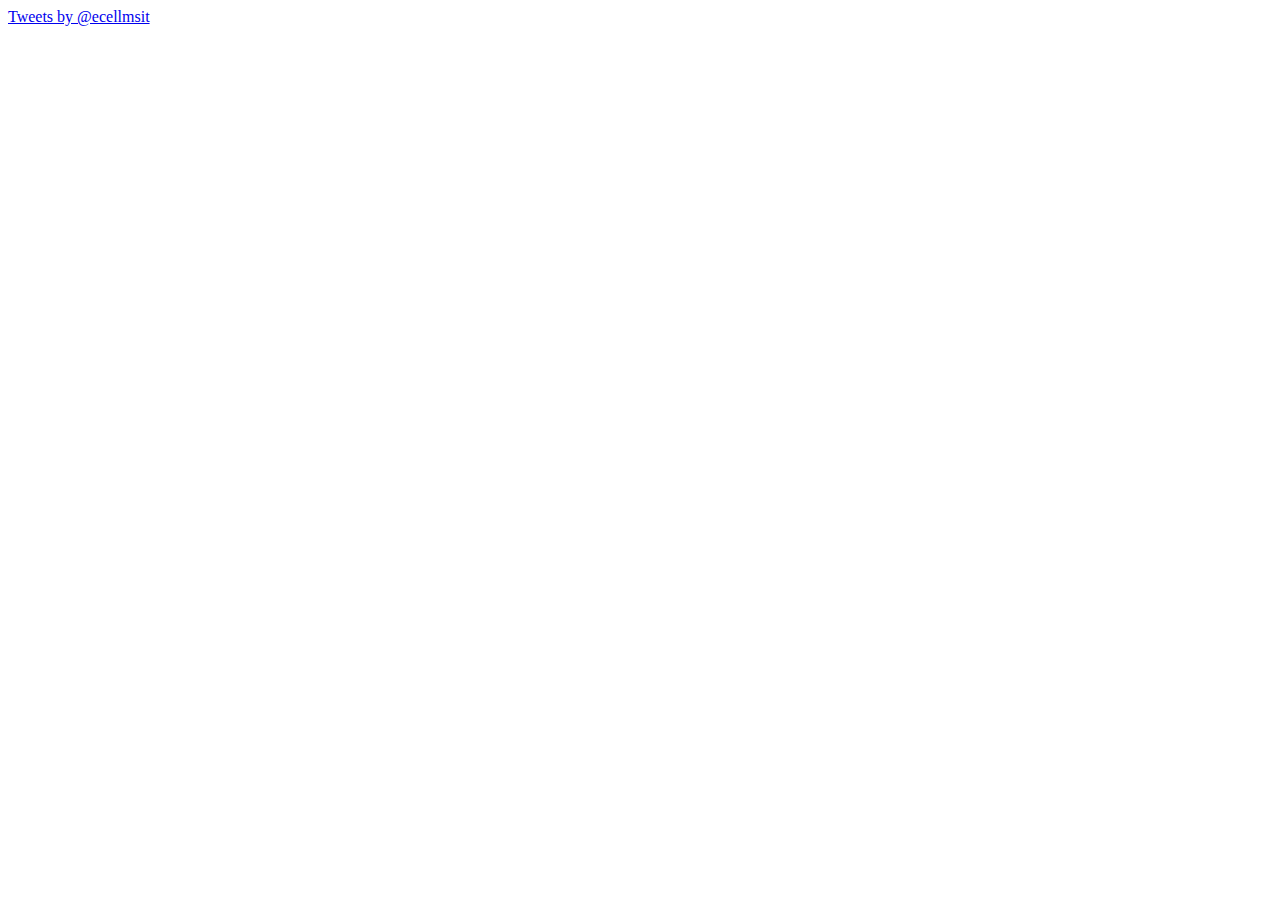
<file: LiveFeed.html>
<!DOCTYPE html PUBLIC "-//W3C//DTD XHTML 1.0 Transitional//EN" "http://www.w3.org/TR/xhtml1/DTD/xhtml1-transitional.dtd">
<html xmlns="http://www.w3.org/1999/xhtml">
<head>
<meta http-equiv="Content-Type" content="text/html; charset=UTF-8" />
<title>LiveFeed</title>
</head>

<body>
<a class="twitter-timeline" href="https://twitter.com/ecellmsit" data-widget-id="648949322352955392">Tweets by @ecellmsit</a> <script>!function(d,s,id){var js,fjs=d.getElementsByTagName(s)[0],p=/^http:/.test(d.location)?'http':'https';if(!d.getElementById(id)){js=d.createElement(s);js.id=id;js.src=p+"://platform.twitter.com/widgets.js";fjs.parentNode.insertBefore(js,fjs);}}(document,"script","twitter-wjs");</script>



</body>
</html>
</file>
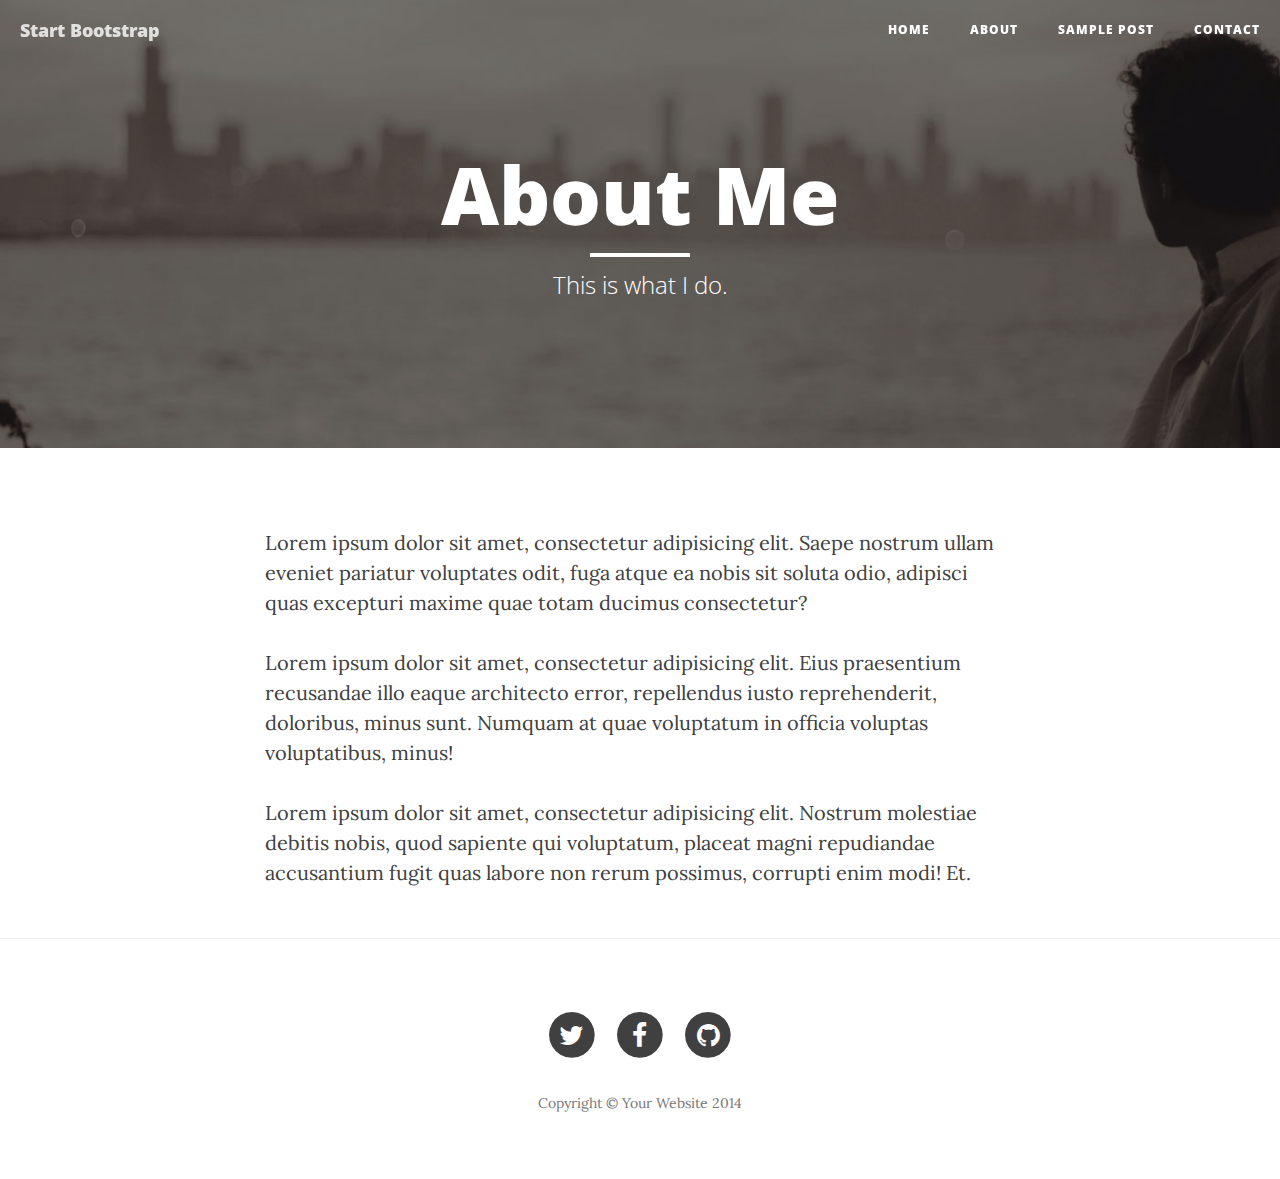
<file: blog/about.html>
<!DOCTYPE html>
<html lang="en">

<head>

    <meta charset="utf-8">
    <meta http-equiv="X-UA-Compatible" content="IE=edge">
    <meta name="viewport" content="width=device-width, initial-scale=1">
    <meta name="description" content="">
    <meta name="author" content="">

    <title>Clean Blog - About</title>

    <!-- Bootstrap Core CSS -->
    <link href="css/bootstrap.min.css" rel="stylesheet">

    <!-- Custom CSS -->
    <link href="css/clean-blog.min.css" rel="stylesheet">

    <!-- Custom Fonts -->
    <link href="http://maxcdn.bootstrapcdn.com/font-awesome/4.1.0/css/font-awesome.min.css" rel="stylesheet" type="text/css">
    <link href='http://fonts.googleapis.com/css?family=Lora:400,700,400italic,700italic' rel='stylesheet' type='text/css'>
    <link href='http://fonts.googleapis.com/css?family=Open+Sans:300italic,400italic,600italic,700italic,800italic,400,300,600,700,800' rel='stylesheet' type='text/css'>

    <!-- HTML5 Shim and Respond.js IE8 support of HTML5 elements and media queries -->
    <!-- WARNING: Respond.js doesn't work if you view the page via file:// -->
    <!--[if lt IE 9]>
        <script src="https://oss.maxcdn.com/libs/html5shiv/3.7.0/html5shiv.js"></script>
        <script src="https://oss.maxcdn.com/libs/respond.js/1.4.2/respond.min.js"></script>
    <![endif]-->

</head>

<body>

    <!-- Navigation -->
    <nav class="navbar navbar-default navbar-custom navbar-fixed-top">
        <div class="container-fluid">
            <!-- Brand and toggle get grouped for better mobile display -->
            <div class="navbar-header page-scroll">
                <button type="button" class="navbar-toggle" data-toggle="collapse" data-target="#bs-example-navbar-collapse-1">
                    <span class="sr-only">Toggle navigation</span>
                    <span class="icon-bar"></span>
                    <span class="icon-bar"></span>
                    <span class="icon-bar"></span>
                </button>
                <a class="navbar-brand" href="index.html">Start Bootstrap</a>
            </div>

            <!-- Collect the nav links, forms, and other content for toggling -->
            <div class="collapse navbar-collapse" id="bs-example-navbar-collapse-1">
                <ul class="nav navbar-nav navbar-right">
                    <li>
                        <a href="index.html">Home</a>
                    </li>
                    <li>
                        <a href="about.html">About</a>
                    </li>
                    <li>
                        <a href="post.html">Sample Post</a>
                    </li>
                    <li>
                        <a href="contact.html">Contact</a>
                    </li>
                </ul>
            </div>
            <!-- /.navbar-collapse -->
        </div>
        <!-- /.container -->
    </nav>

    <!-- Page Header -->
    <!-- Set your background image for this header on the line below. -->
    <header class="intro-header" style="background-image: url('img/about-bg.jpg')">
        <div class="container">
            <div class="row">
                <div class="col-lg-8 col-lg-offset-2 col-md-10 col-md-offset-1">
                    <div class="page-heading">
                        <h1>About Me</h1>
                        <hr class="small">
                        <span class="subheading">This is what I do.</span>
                    </div>
                </div>
            </div>
        </div>
    </header>

    <!-- Main Content -->
    <div class="container">
        <div class="row">
            <div class="col-lg-8 col-lg-offset-2 col-md-10 col-md-offset-1">
                <p>Lorem ipsum dolor sit amet, consectetur adipisicing elit. Saepe nostrum ullam eveniet pariatur voluptates odit, fuga atque ea nobis sit soluta odio, adipisci quas excepturi maxime quae totam ducimus consectetur?</p>
                <p>Lorem ipsum dolor sit amet, consectetur adipisicing elit. Eius praesentium recusandae illo eaque architecto error, repellendus iusto reprehenderit, doloribus, minus sunt. Numquam at quae voluptatum in officia voluptas voluptatibus, minus!</p>
                <p>Lorem ipsum dolor sit amet, consectetur adipisicing elit. Nostrum molestiae debitis nobis, quod sapiente qui voluptatum, placeat magni repudiandae accusantium fugit quas labore non rerum possimus, corrupti enim modi! Et.</p>
            </div>
        </div>
    </div>

    <hr>

    <!-- Footer -->
    <footer>
        <div class="container">
            <div class="row">
                <div class="col-lg-8 col-lg-offset-2 col-md-10 col-md-offset-1">
                    <ul class="list-inline text-center">
                        <li>
                            <a href="#">
                                <span class="fa-stack fa-lg">
                                    <i class="fa fa-circle fa-stack-2x"></i>
                                    <i class="fa fa-twitter fa-stack-1x fa-inverse"></i>
                                </span>
                            </a>
                        </li>
                        <li>
                            <a href="#">
                                <span class="fa-stack fa-lg">
                                    <i class="fa fa-circle fa-stack-2x"></i>
                                    <i class="fa fa-facebook fa-stack-1x fa-inverse"></i>
                                </span>
                            </a>
                        </li>
                        <li>
                            <a href="#">
                                <span class="fa-stack fa-lg">
                                    <i class="fa fa-circle fa-stack-2x"></i>
                                    <i class="fa fa-github fa-stack-1x fa-inverse"></i>
                                </span>
                            </a>
                        </li>
                    </ul>
                    <p class="copyright text-muted">Copyright &copy; Your Website 2014</p>
                </div>
            </div>
        </div>
    </footer>

    <!-- jQuery -->
    <script src="js/jquery.js"></script>

    <!-- Bootstrap Core JavaScript -->
    <script src="js/bootstrap.min.js"></script>

    <!-- Custom Theme JavaScript -->
    <script src="js/clean-blog.min.js"></script>

</body>

</html>
</file>
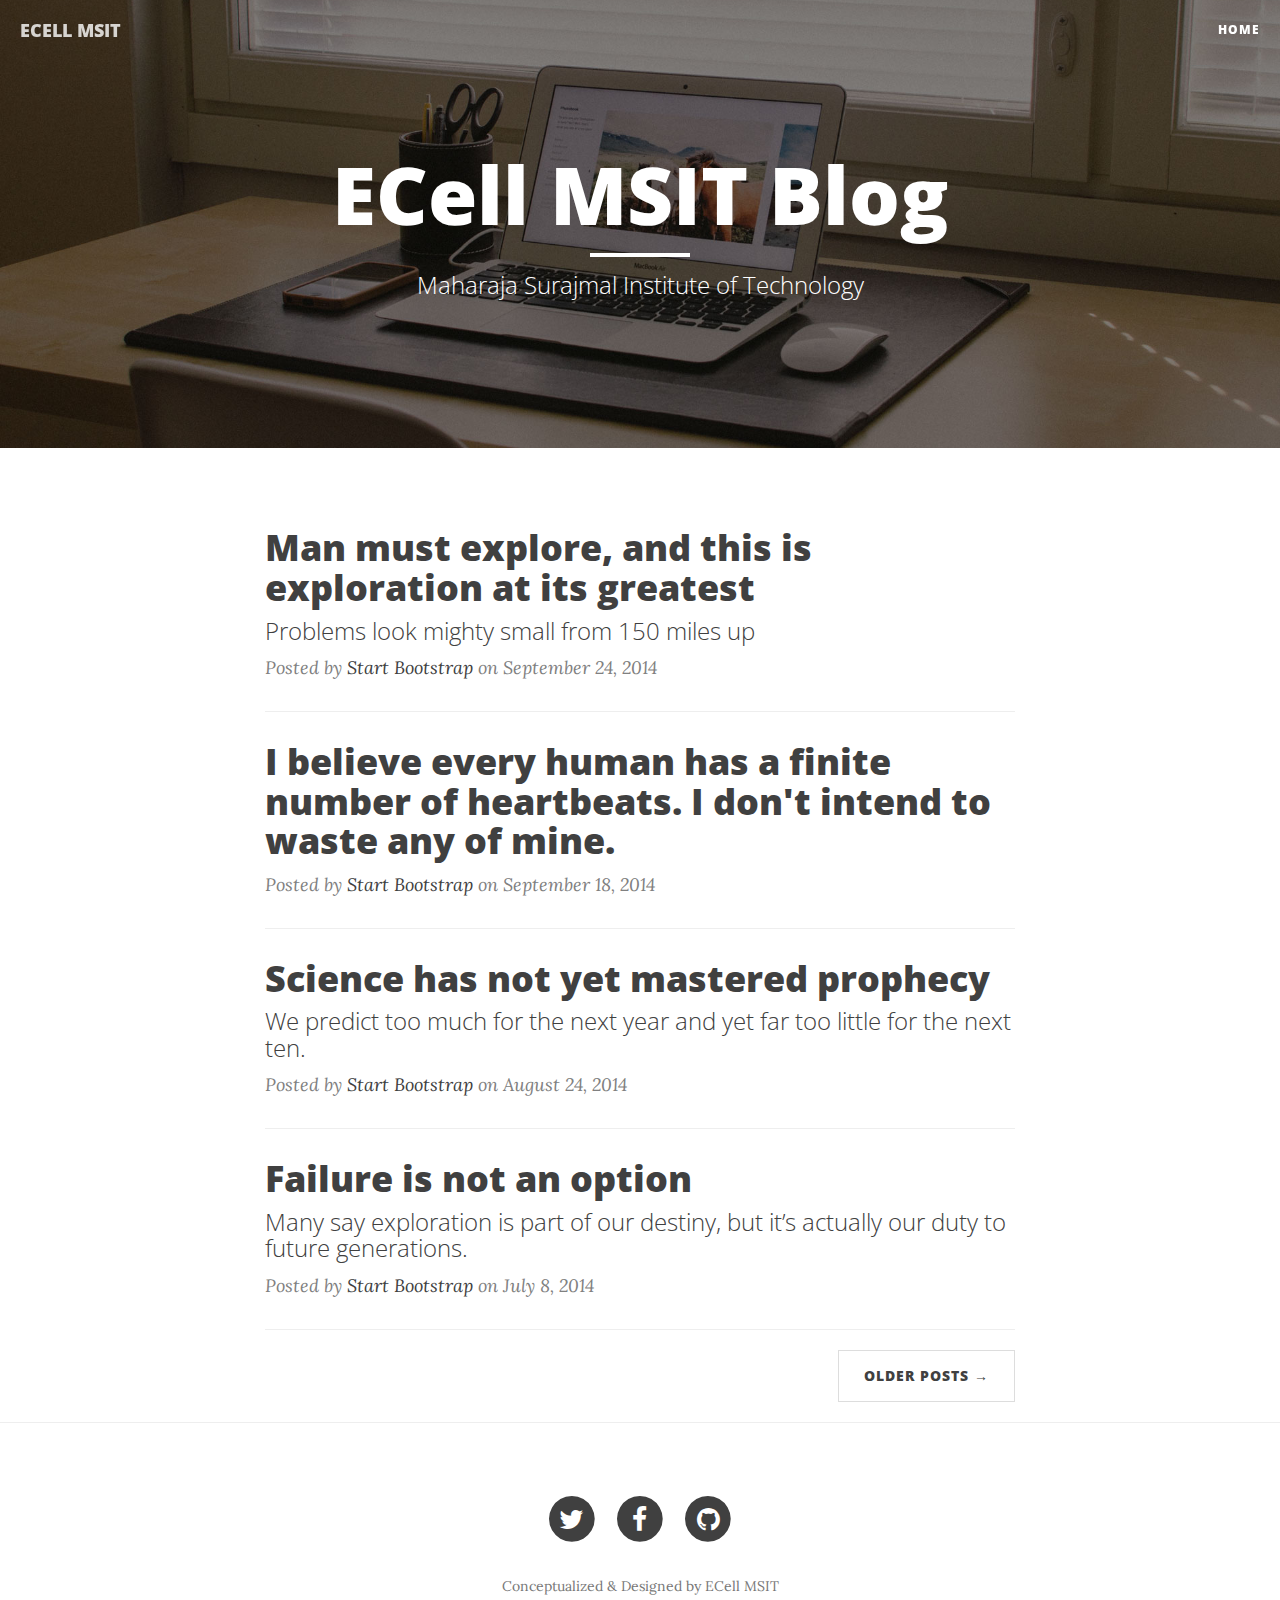
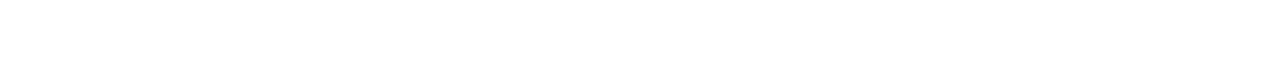
<file: blog/blog.html>
<!DOCTYPE html>
<html lang="en">

<head>

    <meta charset="utf-8">
    <meta http-equiv="X-UA-Compatible" content="IE=edge">
    <meta name="viewport" content="width=device-width, initial-scale=1">
    <meta name="description" content="">
    <meta name="author" content="">

    <title>ECell MSIT Blog</title>

    <!-- Bootstrap Core CSS -->
    <link href="css/bootstrap.min.css" rel="stylesheet">

    <!-- Custom CSS -->
    <link href="css/clean-blog.min.css" rel="stylesheet">

    <!-- Custom Fonts -->
    <link href="http://maxcdn.bootstrapcdn.com/font-awesome/4.1.0/css/font-awesome.min.css" rel="stylesheet" type="text/css">
    <link href='http://fonts.googleapis.com/css?family=Lora:400,700,400italic,700italic' rel='stylesheet' type='text/css'>
    <link href='http://fonts.googleapis.com/css?family=Open+Sans:300italic,400italic,600italic,700italic,800italic,400,300,600,700,800' rel='stylesheet' type='text/css'>

    <!-- HTML5 Shim and Respond.js IE8 support of HTML5 elements and media queries -->
    <!-- WARNING: Respond.js doesn't work if you view the page via file:// -->
    <!--[if lt IE 9]>
        <script src="https://oss.maxcdn.com/libs/html5shiv/3.7.0/html5shiv.js"></script>
        <script src="https://oss.maxcdn.com/libs/respond.js/1.4.2/respond.min.js"></script>
    <![endif]-->

</head>

<body>

    <!-- Navigation -->
    <nav class="navbar navbar-default navbar-custom navbar-fixed-top">
        <div class="container-fluid">
            <!-- Brand and toggle get grouped for better mobile display -->
            <div class="navbar-header page-scroll">
                <button type="button" class="navbar-toggle" data-toggle="collapse" data-target="#bs-example-navbar-collapse-1">
                    <span class="sr-only">Toggle navigation</span>
                    <span class="icon-bar"></span>
                    <span class="icon-bar"></span>
                    <span class="icon-bar"></span>
                </button>
                <a class="navbar-brand" href="index.html">ECELL MSIT</a>
            </div>

            <!-- Collect the nav links, forms, and other content for toggling -->
            <div class="collapse navbar-collapse" id="bs-example-navbar-collapse-1">
                <ul class="nav navbar-nav navbar-right">
                    <li>
                        <a href="index.html">Home</a>
                    </li>
               <!--     <li>
                        <a href="about.html">About</a>
                    </li>
                    <li>
                        <a href="post.html">Sample Post</a>
                    </li>
                    <li>
                        <a href="contact.html">Contact</a>
                    </li> -->
                </ul>
            </div>
            <!-- /.navbar-collapse -->
        </div>
        <!-- /.container -->
    </nav>

    <!-- Page Header -->
    <!-- Set your background image for this header on the line below. -->
    <header class="intro-header" style="background-image: url('img/home-bg.jpg')">
        <div class="container">
            <div class="row">
                <div class="col-lg-8 col-lg-offset-2 col-md-10 col-md-offset-1">
                    <div class="site-heading">
                        <h1>ECell MSIT Blog</h1>
                        <hr class="small">
                        <span class="subheading">Maharaja Surajmal Institute of Technology</span>
                    </div>
                </div>
            </div>
        </div>
    </header>

    <!-- Main Content -->
    <div class="container">
        <div class="row">
            <div class="col-lg-8 col-lg-offset-2 col-md-10 col-md-offset-1">
                <div class="post-preview">
                    <a href="post.html">
                        <h2 class="post-title">
                            Man must explore, and this is exploration at its greatest
                        </h2>
                        <h3 class="post-subtitle">
                            Problems look mighty small from 150 miles up
                        </h3>
                    </a>
                    <p class="post-meta">Posted by <a href="#">Start Bootstrap</a> on September 24, 2014</p>
                </div>
                <hr>
                <div class="post-preview">
                    <a href="post.html">
                        <h2 class="post-title">
                            I believe every human has a finite number of heartbeats. I don't intend to waste any of mine.
                        </h2>
                    </a>
                    <p class="post-meta">Posted by <a href="#">Start Bootstrap</a> on September 18, 2014</p>
                </div>
                <hr>
                <div class="post-preview">
                    <a href="post.html">
                        <h2 class="post-title">
                            Science has not yet mastered prophecy
                        </h2>
                        <h3 class="post-subtitle">
                            We predict too much for the next year and yet far too little for the next ten.
                        </h3>
                    </a>
                    <p class="post-meta">Posted by <a href="#">Start Bootstrap</a> on August 24, 2014</p>
                </div>
                <hr>
                <div class="post-preview">
                    <a href="post.html">
                        <h2 class="post-title">
                            Failure is not an option
                        </h2>
                        <h3 class="post-subtitle">
                            Many say exploration is part of our destiny, but it’s actually our duty to future generations.
                        </h3>
                    </a>
                    <p class="post-meta">Posted by <a href="#">Start Bootstrap</a> on July 8, 2014</p>
                </div>
                <hr>
                <!-- Pager -->
                <ul class="pager">
                    <li class="next">
                        <a href="#">Older Posts &rarr;</a>
                    </li>
                </ul>
            </div>
        </div>
    </div>

    <hr>

    <!-- Footer -->
    <footer>
        <div class="container">
            <div class="row">
                <div class="col-lg-8 col-lg-offset-2 col-md-10 col-md-offset-1">
                    <ul class="list-inline text-center">
                        <li>
                            <a href="#">
                                <span class="fa-stack fa-lg">
                                    <i class="fa fa-circle fa-stack-2x"></i>
                                    <i class="fa fa-twitter fa-stack-1x fa-inverse"></i>
                                </span>
                            </a>
                        </li>
                        <li>
                            <a href="#">
                                <span class="fa-stack fa-lg">
                                    <i class="fa fa-circle fa-stack-2x"></i>
                                    <i class="fa fa-facebook fa-stack-1x fa-inverse"></i>
                                </span>
                            </a>
                        </li>
                        <li>
                            <a href="#">
                                <span class="fa-stack fa-lg">
                                    <i class="fa fa-circle fa-stack-2x"></i>
                                    <i class="fa fa-github fa-stack-1x fa-inverse"></i>
                                </span>
                            </a>
                        </li>
                    </ul>
                    <p class="copyright text-muted">Conceptualized &amp; Designed by ECell MSIT</p>
                </div>
            </div>
        </div>
    </footer>

    <!-- jQuery -->
    <script src="js/jquery.js"></script>

    <!-- Bootstrap Core JavaScript -->
    <script src="js/bootstrap.min.js"></script>

    <!-- Custom Theme JavaScript -->
    <script src="js/clean-blog.min.js"></script>

</body>

</html>
</file>
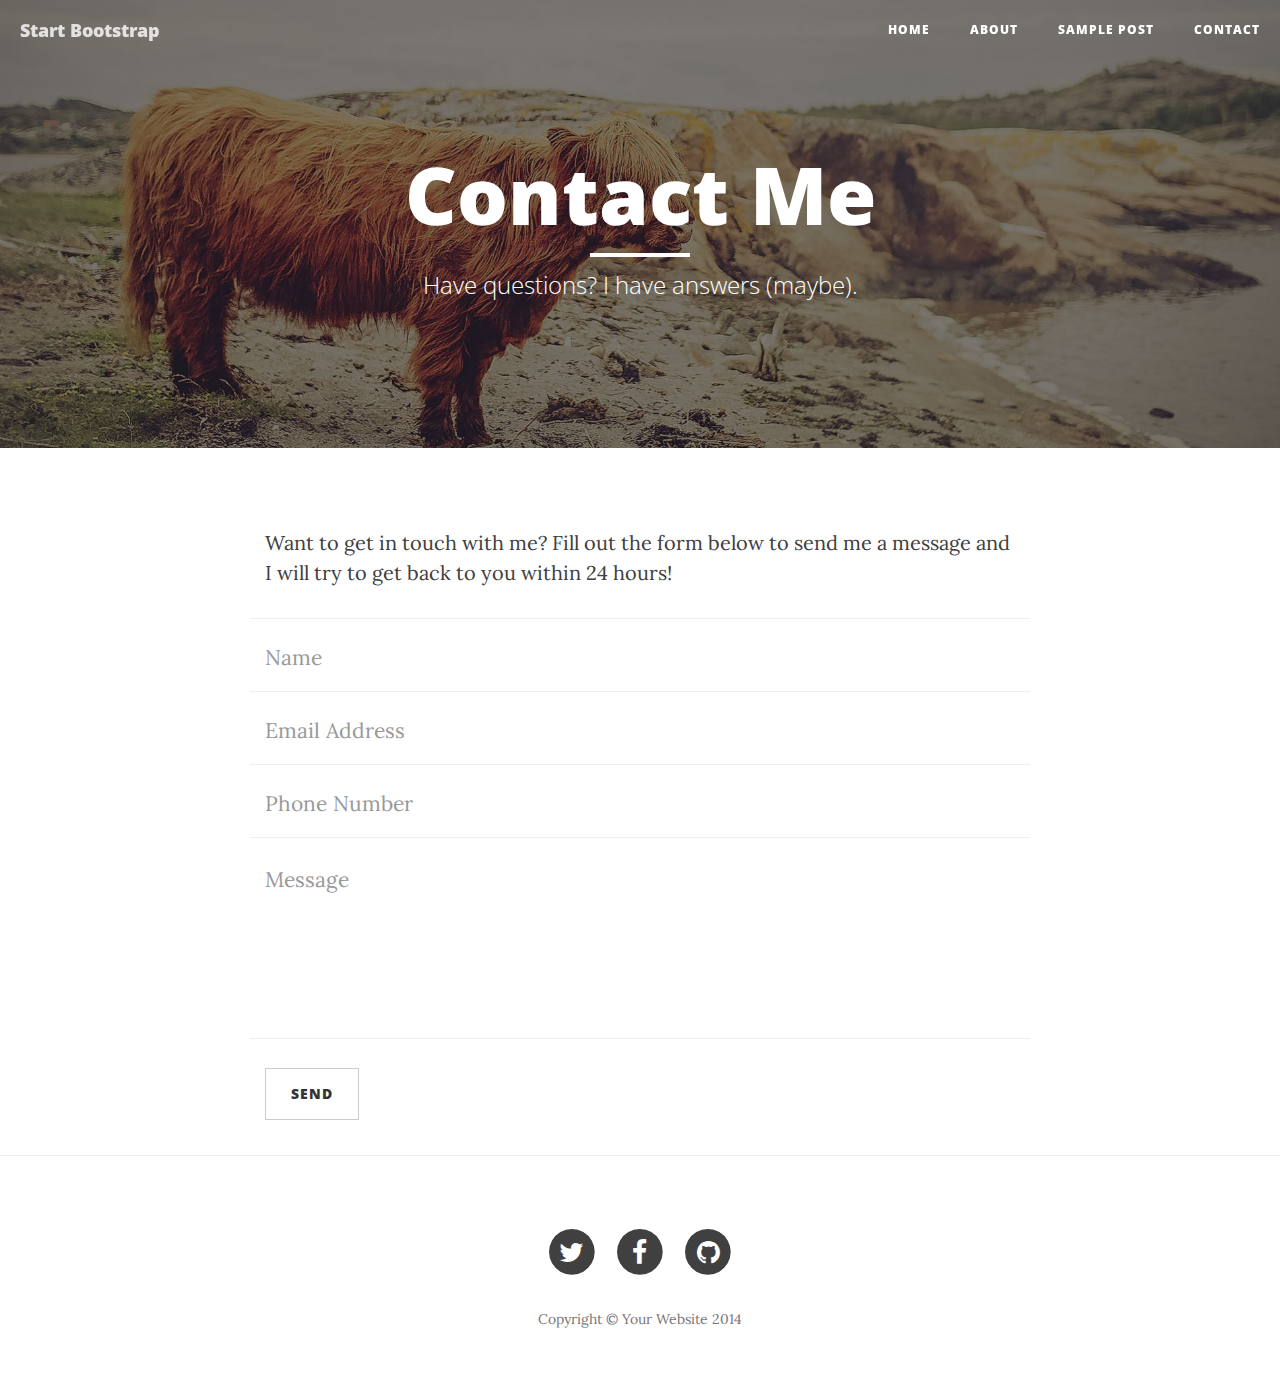
<file: blog/contact.html>
<!DOCTYPE html>
<html lang="en">

<head>

    <meta charset="utf-8">
    <meta http-equiv="X-UA-Compatible" content="IE=edge">
    <meta name="viewport" content="width=device-width, initial-scale=1">
    <meta name="description" content="">
    <meta name="author" content="">

    <title>Clean Blog - Contact</title>

    <!-- Bootstrap Core CSS -->
    <link href="css/bootstrap.min.css" rel="stylesheet">

    <!-- Custom CSS -->
    <link href="css/clean-blog.min.css" rel="stylesheet">

    <!-- Custom Fonts -->
    <link href="http://maxcdn.bootstrapcdn.com/font-awesome/4.1.0/css/font-awesome.min.css" rel="stylesheet" type="text/css">
    <link href='http://fonts.googleapis.com/css?family=Lora:400,700,400italic,700italic' rel='stylesheet' type='text/css'>
    <link href='http://fonts.googleapis.com/css?family=Open+Sans:300italic,400italic,600italic,700italic,800italic,400,300,600,700,800' rel='stylesheet' type='text/css'>

    <!-- HTML5 Shim and Respond.js IE8 support of HTML5 elements and media queries -->
    <!-- WARNING: Respond.js doesn't work if you view the page via file:// -->
    <!--[if lt IE 9]>
        <script src="https://oss.maxcdn.com/libs/html5shiv/3.7.0/html5shiv.js"></script>
        <script src="https://oss.maxcdn.com/libs/respond.js/1.4.2/respond.min.js"></script>
    <![endif]-->

</head>

<body>

    <!-- Navigation -->
    <nav class="navbar navbar-default navbar-custom navbar-fixed-top">
        <div class="container-fluid">
            <!-- Brand and toggle get grouped for better mobile display -->
            <div class="navbar-header page-scroll">
                <button type="button" class="navbar-toggle" data-toggle="collapse" data-target="#bs-example-navbar-collapse-1">
                    <span class="sr-only">Toggle navigation</span>
                    <span class="icon-bar"></span>
                    <span class="icon-bar"></span>
                    <span class="icon-bar"></span>
                </button>
                <a class="navbar-brand" href="index.html">Start Bootstrap</a>
            </div>

            <!-- Collect the nav links, forms, and other content for toggling -->
            <div class="collapse navbar-collapse" id="bs-example-navbar-collapse-1">
                <ul class="nav navbar-nav navbar-right">
                    <li>
                        <a href="index.html">Home</a>
                    </li>
                    <li>
                        <a href="about.html">About</a>
                    </li>
                    <li>
                        <a href="post.html">Sample Post</a>
                    </li>
                    <li>
                        <a href="contact.html">Contact</a>
                    </li>
                </ul>
            </div>
            <!-- /.navbar-collapse -->
        </div>
        <!-- /.container -->
    </nav>

    <!-- Page Header -->
    <!-- Set your background image for this header on the line below. -->
    <header class="intro-header" style="background-image: url('img/contact-bg.jpg')">
        <div class="container">
            <div class="row">
                <div class="col-lg-8 col-lg-offset-2 col-md-10 col-md-offset-1">
                    <div class="page-heading">
                        <h1>Contact Me</h1>
                        <hr class="small">
                        <span class="subheading">Have questions? I have answers (maybe).</span>
                    </div>
                </div>
            </div>
        </div>
    </header>

    <!-- Main Content -->
    <div class="container">
        <div class="row">
            <div class="col-lg-8 col-lg-offset-2 col-md-10 col-md-offset-1">
                <p>Want to get in touch with me? Fill out the form below to send me a message and I will try to get back to you within 24 hours!</p>
                <!-- Contact Form - Enter your email address on line 19 of the mail/contact_me.php file to make this form work. -->
                <!-- WARNING: Some web hosts do not allow emails to be sent through forms to common mail hosts like Gmail or Yahoo. It's recommended that you use a private domain email address! -->
                <!-- NOTE: To use the contact form, your site must be on a live web host with PHP! The form will not work locally! -->
                <form name="sentMessage" id="contactForm" novalidate>
                    <div class="row control-group">
                        <div class="form-group col-xs-12 floating-label-form-group controls">
                            <label>Name</label>
                            <input type="text" class="form-control" placeholder="Name" id="name" required data-validation-required-message="Please enter your name.">
                            <p class="help-block text-danger"></p>
                        </div>
                    </div>
                    <div class="row control-group">
                        <div class="form-group col-xs-12 floating-label-form-group controls">
                            <label>Email Address</label>
                            <input type="email" class="form-control" placeholder="Email Address" id="email" required data-validation-required-message="Please enter your email address.">
                            <p class="help-block text-danger"></p>
                        </div>
                    </div>
                    <div class="row control-group">
                        <div class="form-group col-xs-12 floating-label-form-group controls">
                            <label>Phone Number</label>
                            <input type="tel" class="form-control" placeholder="Phone Number" id="phone" required data-validation-required-message="Please enter your phone number.">
                            <p class="help-block text-danger"></p>
                        </div>
                    </div>
                    <div class="row control-group">
                        <div class="form-group col-xs-12 floating-label-form-group controls">
                            <label>Message</label>
                            <textarea rows="5" class="form-control" placeholder="Message" id="message" required data-validation-required-message="Please enter a message."></textarea>
                            <p class="help-block text-danger"></p>
                        </div>
                    </div>
                    <br>
                    <div id="success"></div>
                    <div class="row">
                        <div class="form-group col-xs-12">
                            <button type="submit" class="btn btn-default">Send</button>
                        </div>
                    </div>
                </form>
            </div>
        </div>
    </div>

    <hr>

    <!-- Footer -->
    <footer>
        <div class="container">
            <div class="row">
                <div class="col-lg-8 col-lg-offset-2 col-md-10 col-md-offset-1">
                    <ul class="list-inline text-center">
                        <li>
                            <a href="#">
                                <span class="fa-stack fa-lg">
                                    <i class="fa fa-circle fa-stack-2x"></i>
                                    <i class="fa fa-twitter fa-stack-1x fa-inverse"></i>
                                </span>
                            </a>
                        </li>
                        <li>
                            <a href="#">
                                <span class="fa-stack fa-lg">
                                    <i class="fa fa-circle fa-stack-2x"></i>
                                    <i class="fa fa-facebook fa-stack-1x fa-inverse"></i>
                                </span>
                            </a>
                        </li>
                        <li>
                            <a href="#">
                                <span class="fa-stack fa-lg">
                                    <i class="fa fa-circle fa-stack-2x"></i>
                                    <i class="fa fa-github fa-stack-1x fa-inverse"></i>
                                </span>
                            </a>
                        </li>
                    </ul>
                    <p class="copyright text-muted">Copyright &copy; Your Website 2014</p>
                </div>
            </div>
        </div>
    </footer>

    <!-- jQuery -->
    <script src="js/jquery.js"></script>

    <!-- Bootstrap Core JavaScript -->
    <script src="js/bootstrap.min.js"></script>

    <!-- Custom Theme JavaScript -->
    <script src="js/clean-blog.min.js"></script>

</body>

</html>
</file>
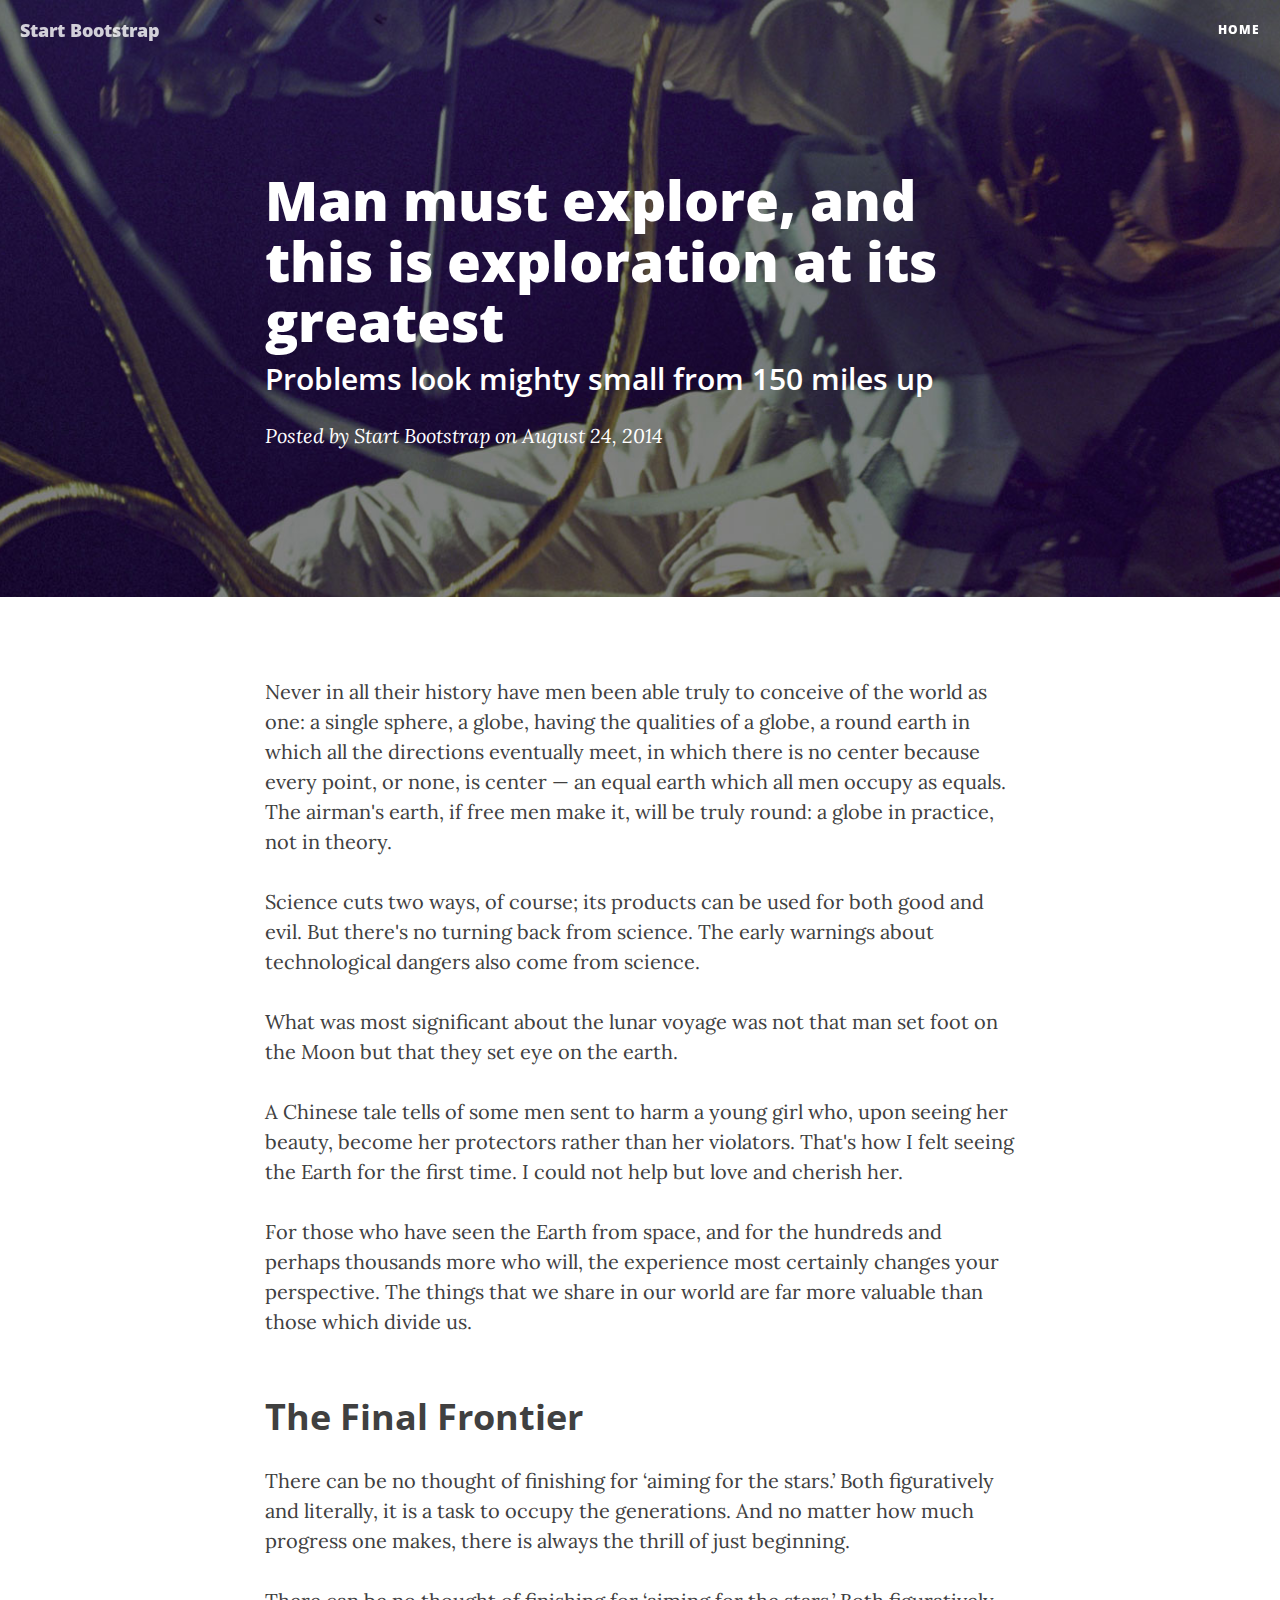
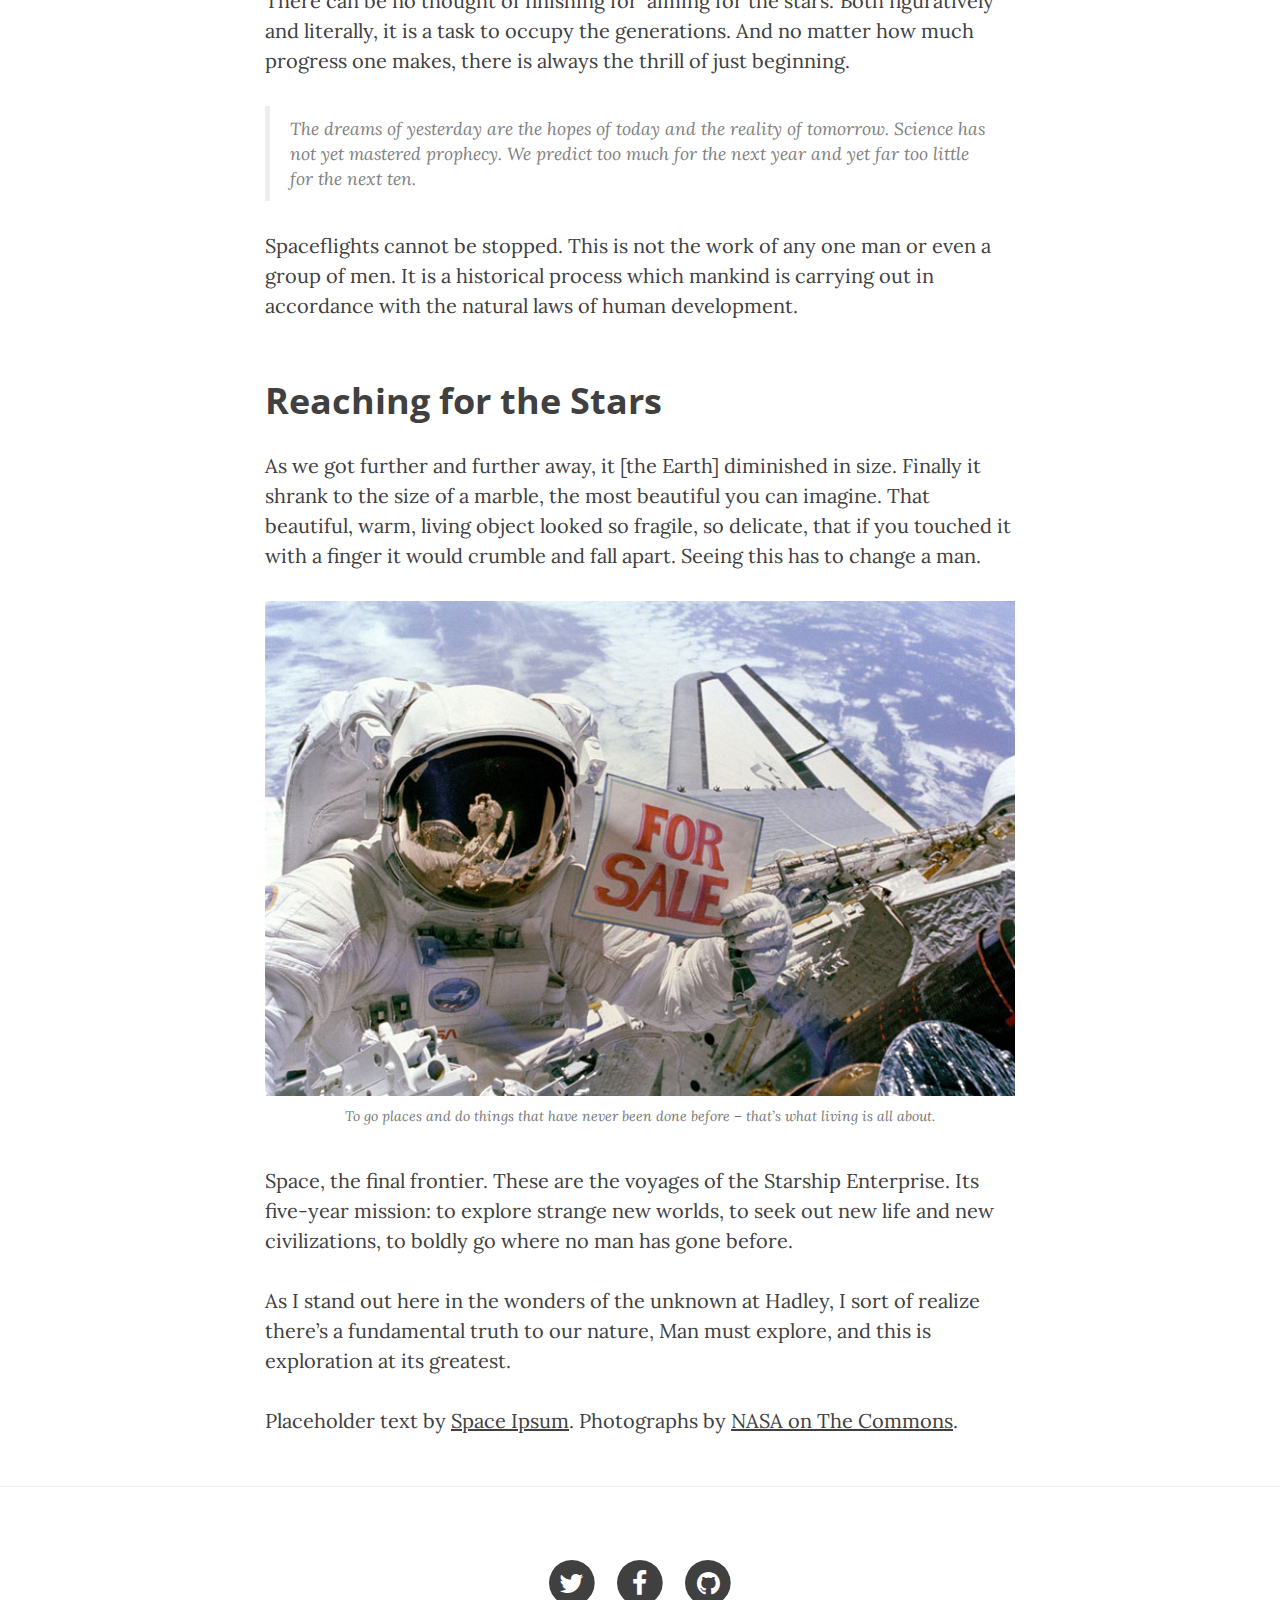
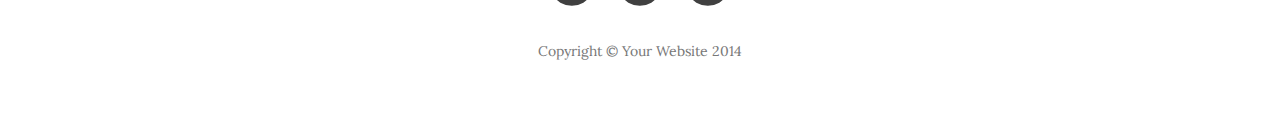
<file: blog/post.html>
<!DOCTYPE html>
<html lang="en">

<head>

    <meta charset="utf-8">
    <meta http-equiv="X-UA-Compatible" content="IE=edge">
    <meta name="viewport" content="width=device-width, initial-scale=1">
    <meta name="description" content="">
    <meta name="author" content="">

    <title>Clean Blog - Sample Post</title>

    <!-- Bootstrap Core CSS -->
    <link href="css/bootstrap.min.css" rel="stylesheet">

    <!-- Custom CSS -->
    <link href="css/clean-blog.min.css" rel="stylesheet">

    <!-- Custom Fonts -->
    <link href="http://maxcdn.bootstrapcdn.com/font-awesome/4.1.0/css/font-awesome.min.css" rel="stylesheet" type="text/css">
    <link href='http://fonts.googleapis.com/css?family=Lora:400,700,400italic,700italic' rel='stylesheet' type='text/css'>
    <link href='http://fonts.googleapis.com/css?family=Open+Sans:300italic,400italic,600italic,700italic,800italic,400,300,600,700,800' rel='stylesheet' type='text/css'>

    <!-- HTML5 Shim and Respond.js IE8 support of HTML5 elements and media queries -->
    <!-- WARNING: Respond.js doesn't work if you view the page via file:// -->
    <!--[if lt IE 9]>
        <script src="https://oss.maxcdn.com/libs/html5shiv/3.7.0/html5shiv.js"></script>
        <script src="https://oss.maxcdn.com/libs/respond.js/1.4.2/respond.min.js"></script>
    <![endif]-->

</head>

<body>

    <!-- Navigation -->
    <nav class="navbar navbar-default navbar-custom navbar-fixed-top">
        <div class="container-fluid">
            <!-- Brand and toggle get grouped for better mobile display -->
            <div class="navbar-header page-scroll">
                <button type="button" class="navbar-toggle" data-toggle="collapse" data-target="#bs-example-navbar-collapse-1">
                    <span class="sr-only">Toggle navigation</span>
                    <span class="icon-bar"></span>
                    <span class="icon-bar"></span>
                    <span class="icon-bar"></span>
                </button>
                <a class="navbar-brand" href="index.html">Start Bootstrap</a>
            </div>

            <!-- Collect the nav links, forms, and other content for toggling -->
            <div class="collapse navbar-collapse" id="bs-example-navbar-collapse-1">
                <ul class="nav navbar-nav navbar-right">
                    <li>
                        <a href="index.html">Home</a>
                    </li>
                <!--    <li>
                        <a href="about.html">About</a>
                    </li>
                    <li>
                        <a href="post.html">Sample Post</a>
                    </li>
                    <li>
                        <a href="contact.html">Contact</a>
                    </li>  -->
                </ul>
            </div>
            <!-- /.navbar-collapse -->
        </div>
        <!-- /.container -->
    </nav>

    <!-- Page Header -->
    <!-- Set your background image for this header on the line below. -->
    <header class="intro-header" style="background-image: url('img/post-bg.jpg')">
        <div class="container">
            <div class="row">
                <div class="col-lg-8 col-lg-offset-2 col-md-10 col-md-offset-1">
                    <div class="post-heading">
                        <h1>Man must explore, and this is exploration at its greatest</h1>
                        <h2 class="subheading">Problems look mighty small from 150 miles up</h2>
                        <span class="meta">Posted by <a href="#">Start Bootstrap</a> on August 24, 2014</span>
                    </div>
                </div>
            </div>
        </div>
    </header>

    <!-- Post Content -->
    <article>
        <div class="container">
            <div class="row">
                <div class="col-lg-8 col-lg-offset-2 col-md-10 col-md-offset-1">
                    <p>Never in all their history have men been able truly to conceive of the world as one: a single sphere, a globe, having the qualities of a globe, a round earth in which all the directions eventually meet, in which there is no center because every point, or none, is center — an equal earth which all men occupy as equals. The airman's earth, if free men make it, will be truly round: a globe in practice, not in theory.</p>

                    <p>Science cuts two ways, of course; its products can be used for both good and evil. But there's no turning back from science. The early warnings about technological dangers also come from science.</p>

                    <p>What was most significant about the lunar voyage was not that man set foot on the Moon but that they set eye on the earth.</p>

                    <p>A Chinese tale tells of some men sent to harm a young girl who, upon seeing her beauty, become her protectors rather than her violators. That's how I felt seeing the Earth for the first time. I could not help but love and cherish her.</p>

                    <p>For those who have seen the Earth from space, and for the hundreds and perhaps thousands more who will, the experience most certainly changes your perspective. The things that we share in our world are far more valuable than those which divide us.</p>

                    <h2 class="section-heading">The Final Frontier</h2>

                    <p>There can be no thought of finishing for ‘aiming for the stars.’ Both figuratively and literally, it is a task to occupy the generations. And no matter how much progress one makes, there is always the thrill of just beginning.</p>

                    <p>There can be no thought of finishing for ‘aiming for the stars.’ Both figuratively and literally, it is a task to occupy the generations. And no matter how much progress one makes, there is always the thrill of just beginning.</p>

                    <blockquote>The dreams of yesterday are the hopes of today and the reality of tomorrow. Science has not yet mastered prophecy. We predict too much for the next year and yet far too little for the next ten.</blockquote>

                    <p>Spaceflights cannot be stopped. This is not the work of any one man or even a group of men. It is a historical process which mankind is carrying out in accordance with the natural laws of human development.</p>

                    <h2 class="section-heading">Reaching for the Stars</h2>

                    <p>As we got further and further away, it [the Earth] diminished in size. Finally it shrank to the size of a marble, the most beautiful you can imagine. That beautiful, warm, living object looked so fragile, so delicate, that if you touched it with a finger it would crumble and fall apart. Seeing this has to change a man.</p>

                    <a href="#">
                        <img class="img-responsive" src="img/post-sample-image.jpg" alt="">
                    </a>
                    <span class="caption text-muted">To go places and do things that have never been done before – that’s what living is all about.</span>

                    <p>Space, the final frontier. These are the voyages of the Starship Enterprise. Its five-year mission: to explore strange new worlds, to seek out new life and new civilizations, to boldly go where no man has gone before.</p>

                    <p>As I stand out here in the wonders of the unknown at Hadley, I sort of realize there’s a fundamental truth to our nature, Man must explore, and this is exploration at its greatest.</p>

                    <p>Placeholder text by <a href="http://spaceipsum.com/">Space Ipsum</a>. Photographs by <a href="https://www.flickr.com/photos/nasacommons/">NASA on The Commons</a>.</p>
                </div>
            </div>
        </div>
    </article>

    <hr>

    <!-- Footer -->
    <footer>
        <div class="container">
            <div class="row">
                <div class="col-lg-8 col-lg-offset-2 col-md-10 col-md-offset-1">
                    <ul class="list-inline text-center">
                        <li>
                            <a href="#">
                                <span class="fa-stack fa-lg">
                                    <i class="fa fa-circle fa-stack-2x"></i>
                                    <i class="fa fa-twitter fa-stack-1x fa-inverse"></i>
                                </span>
                            </a>
                        </li>
                        <li>
                            <a href="#">
                                <span class="fa-stack fa-lg">
                                    <i class="fa fa-circle fa-stack-2x"></i>
                                    <i class="fa fa-facebook fa-stack-1x fa-inverse"></i>
                                </span>
                            </a>
                        </li>
                        <li>
                            <a href="#">
                                <span class="fa-stack fa-lg">
                                    <i class="fa fa-circle fa-stack-2x"></i>
                                    <i class="fa fa-github fa-stack-1x fa-inverse"></i>
                                </span>
                            </a>
                        </li>
                    </ul>
                    <p class="copyright text-muted">Copyright &copy; Your Website 2014</p>
                </div>
            </div>
        </div>
    </footer>

    <!-- jQuery -->
    <script src="js/jquery.js"></script>

    <!-- Bootstrap Core JavaScript -->
    <script src="js/bootstrap.min.js"></script>

    <!-- Custom Theme JavaScript -->
    <script src="js/clean-blog.min.js"></script>

</body>

</html>
</file>
<file: blog/css/clean-blog.min.css>
/*!
 * Clean Blog v1.0.0 (http://startbootstrap.com)
 * Copyright 2014 Start Bootstrap
 * Licensed under Apache 2.0 (https://github.com/IronSummitMedia/startbootstrap/blob/gh-pages/LICENSE)
 */

body{font-family:Lora,'Times New Roman',serif;font-size:20px;color:#404040}p{line-height:1.5;margin:30px 0}p a{text-decoration:underline}h1,h2,h3,h4,h5,h6{font-family:'Open Sans','Helvetica Neue',Helvetica,Arial,sans-serif;font-weight:800}a{color:#404040}a:hover,a:focus{color:#0085a1}a img:hover,a img:focus{cursor:zoom-in}blockquote{color:gray;font-style:italic}hr.small{max-width:100px;margin:15px auto;border-width:4px;border-color:#fff}.navbar-custom{position:absolute;top:0;left:0;width:100%;z-index:3;font-family:'Open Sans','Helvetica Neue',Helvetica,Arial,sans-serif}.navbar-custom .navbar-brand{font-weight:800}.navbar-custom .nav li a{text-transform:uppercase;font-size:12px;font-weight:800;letter-spacing:1px}@media only screen and (min-width:768px){.navbar-custom{background:0 0;border-bottom:1px solid transparent}.navbar-custom .navbar-brand{color:#fff;padding:20px}.navbar-custom .navbar-brand:hover,.navbar-custom .navbar-brand:focus{color:rgba(255,255,255,.8)}.navbar-custom .nav li a{color:#fff;padding:20px}.navbar-custom .nav li a:hover,.navbar-custom .nav li a:focus{color:rgba(255,255,255,.8)}}@media only screen and (min-width:1170px){.navbar-custom{-webkit-transition:background-color .3s;-moz-transition:background-color .3s;transition:background-color .3s;-webkit-transform:translate3d(0,0,0);-moz-transform:translate3d(0,0,0);-ms-transform:translate3d(0,0,0);-o-transform:translate3d(0,0,0);transform:translate3d(0,0,0);-webkit-backface-visibility:hidden;backface-visibility:hidden}.navbar-custom.is-fixed{position:fixed;top:-61px;background-color:rgba(255,255,255,.9);border-bottom:1px solid #f2f2f2;-webkit-transition:-webkit-transform .3s;-moz-transition:-moz-transform .3s;transition:transform .3s}.navbar-custom.is-fixed .navbar-brand{color:#404040}.navbar-custom.is-fixed .navbar-brand:hover,.navbar-custom.is-fixed .navbar-brand:focus{color:#0085a1}.navbar-custom.is-fixed .nav li a{color:#404040}.navbar-custom.is-fixed .nav li a:hover,.navbar-custom.is-fixed .nav li a:focus{color:#0085a1}.navbar-custom.is-visible{-webkit-transform:translate3d(0,100%,0);-moz-transform:translate3d(0,100%,0);-ms-transform:translate3d(0,100%,0);-o-transform:translate3d(0,100%,0);transform:translate3d(0,100%,0)}}.intro-header{background-color:gray;background:no-repeat center center;background-attachment:scroll;-webkit-background-size:cover;-moz-background-size:cover;background-size:cover;-o-background-size:cover;margin-bottom:50px}.intro-header .site-heading,.intro-header .post-heading,.intro-header .page-heading{padding:100px 0 50px;color:#fff}@media only screen and (min-width:768px){.intro-header .site-heading,.intro-header .post-heading,.intro-header .page-heading{padding:150px 0}}.intro-header .site-heading,.intro-header .page-heading{text-align:center}.intro-header .site-heading h1,.intro-header .page-heading h1{margin-top:0;font-size:50px}.intro-header .site-heading .subheading,.intro-header .page-heading .subheading{font-size:24px;line-height:1.1;display:block;font-family:'Open Sans','Helvetica Neue',Helvetica,Arial,sans-serif;font-weight:300;margin:10px 0 0}@media only screen and (min-width:768px){.intro-header .site-heading h1,.intro-header .page-heading h1{font-size:80px}}.intro-header .post-heading h1{font-size:35px}.intro-header .post-heading .subheading,.intro-header .post-heading .meta{line-height:1.1;display:block}.intro-header .post-heading .subheading{font-family:'Open Sans','Helvetica Neue',Helvetica,Arial,sans-serif;font-size:24px;margin:10px 0 30px;font-weight:600}.intro-header .post-heading .meta{font-family:Lora,'Times New Roman',serif;font-style:italic;font-weight:300;font-size:20px}.intro-header .post-heading .meta a{color:#fff}@media only screen and (min-width:768px){.intro-header .post-heading h1{font-size:55px}.intro-header .post-heading .subheading{font-size:30px}}.post-preview>a{color:#404040}.post-preview>a:hover,.post-preview>a:focus{text-decoration:none;color:#0085a1}.post-preview>a>.post-title{font-size:30px;margin-top:30px;margin-bottom:10px}.post-preview>a>.post-subtitle{margin:0;font-weight:300;margin-bottom:10px}.post-preview>.post-meta{color:gray;font-size:18px;font-style:italic;margin-top:0}.post-preview>.post-meta>a{text-decoration:none;color:#404040}.post-preview>.post-meta>a:hover,.post-preview>.post-meta>a:focus{color:#0085a1;text-decoration:underline}@media only screen and (min-width:768px){.post-preview>a>.post-title{font-size:36px}}.section-heading{font-size:36px;margin-top:60px;font-weight:700}.caption{text-align:center;font-size:14px;padding:10px;font-style:italic;margin:0;display:block;border-bottom-right-radius:5px;border-bottom-left-radius:5px}footer{padding:50px 0 65px}footer .list-inline{margin:0;padding:0}footer .copyright{font-size:14px;text-align:center;margin-bottom:0}.floating-label-form-group{font-size:14px;position:relative;margin-bottom:0;padding-bottom:.5em;border-bottom:1px solid #eee}.floating-label-form-group input,.floating-label-form-group textarea{z-index:1;position:relative;padding-right:0;padding-left:0;border:none;border-radius:0;font-size:1.5em;background:0 0;box-shadow:none!important;resize:none}.floating-label-form-group label{display:block;z-index:0;position:relative;top:2em;margin:0;font-size:.85em;line-height:1.764705882em;vertical-align:middle;vertical-align:baseline;opacity:0;-webkit-transition:top .3s ease,opacity .3s ease;-moz-transition:top .3s ease,opacity .3s ease;-ms-transition:top .3s ease,opacity .3s ease;transition:top .3s ease,opacity .3s ease}.floating-label-form-group::not(:first-child){padding-left:14px;border-left:1px solid #eee}.floating-label-form-group-with-value label{top:0;opacity:1}.floating-label-form-group-with-focus label{color:#0085a1}form .row:first-child .floating-label-form-group{border-top:1px solid #eee}.btn{font-family:'Open Sans','Helvetica Neue',Helvetica,Arial,sans-serif;text-transform:uppercase;font-size:14px;font-weight:800;letter-spacing:1px;border-radius:0;padding:15px 25px}.btn-lg{font-size:16px;padding:25px 35px}.btn-default:hover,.btn-default:focus{background-color:#0085a1;border:1px solid #0085a1;color:#fff}.pager{margin:20px 0 0}.pager li>a,.pager li>span{font-family:'Open Sans','Helvetica Neue',Helvetica,Arial,sans-serif;text-transform:uppercase;font-size:14px;font-weight:800;letter-spacing:1px;padding:15px 25px;background-color:#fff;border-radius:0}.pager li>a:hover,.pager li>a:focus{color:#fff;background-color:#0085a1;border:1px solid #0085a1}.pager .disabled>a,.pager .disabled>a:hover,.pager .disabled>a:focus,.pager .disabled>span{color:gray;background-color:#404040;cursor:not-allowed}::-moz-selection{color:#fff;text-shadow:none;background:#0085a1}::selection{color:#fff;text-shadow:none;background:#0085a1}img::selection{color:#fff;background:0 0}img::-moz-selection{color:#fff;background:0 0}body{webkit-tap-highlight-color:#0085a1}
</file>
